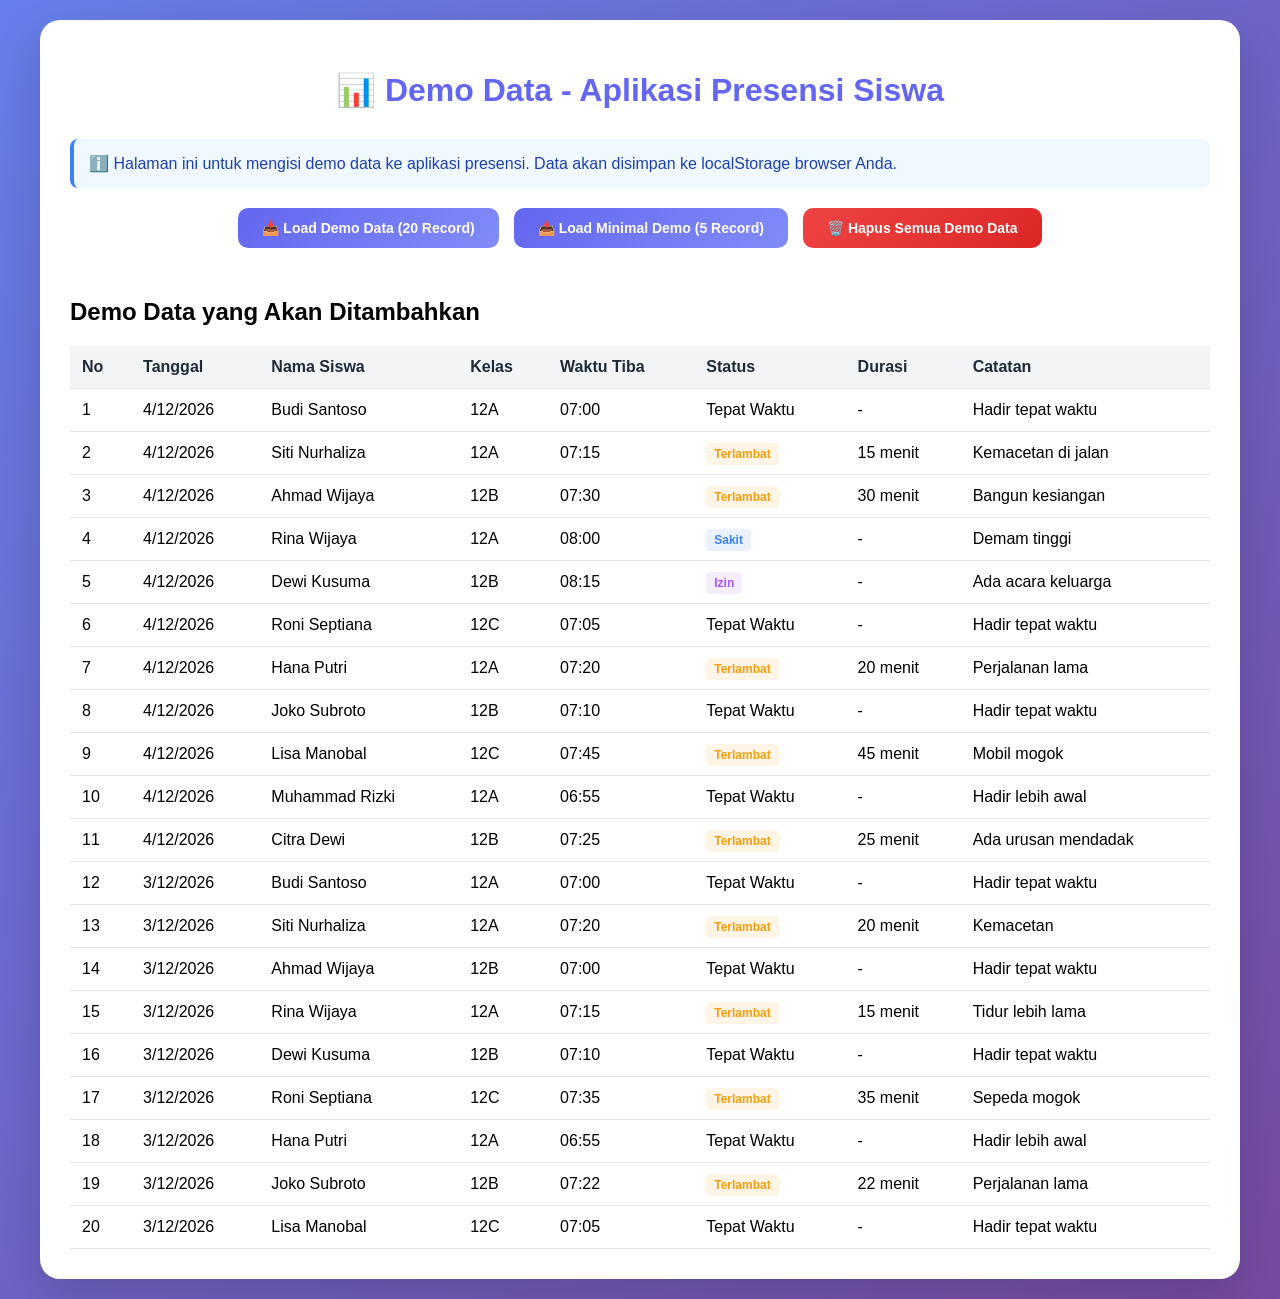
<file: demo-data.html>
<!DOCTYPE html>
<html lang="id">
<head>
    <meta charset="UTF-8">
    <meta name="viewport" content="width=device-width, initial-scale=1.0">
    <title>Demo Data - Aplikasi Presensi Siswa</title>
    <style>
        body {
            font-family: 'Segoe UI', Tahoma, Geneva, Verdana, sans-serif;
            max-width: 1200px;
            margin: 0 auto;
            padding: 20px;
            background: linear-gradient(135deg, #667eea 0%, #764ba2 100%);
            min-height: 100vh;
        }
        .container {
            background: white;
            border-radius: 20px;
            padding: 30px;
            box-shadow: 0 20px 50px rgba(0, 0, 0, 0.15);
        }
        h1 {
            color: #6366f1;
            text-align: center;
            margin-bottom: 30px;
        }
        .button-group {
            display: flex;
            gap: 15px;
            justify-content: center;
            margin-bottom: 30px;
            flex-wrap: wrap;
        }
        button {
            padding: 12px 24px;
            border: none;
            border-radius: 10px;
            font-size: 14px;
            font-weight: 600;
            cursor: pointer;
            transition: all 0.3s ease;
        }
        .btn-primary {
            background: linear-gradient(135deg, #6366f1, #818cf8);
            color: white;
        }
        .btn-primary:hover {
            transform: translateY(-2px);
            box-shadow: 0 10px 25px rgba(99, 102, 241, 0.4);
        }
        .btn-danger {
            background: linear-gradient(135deg, #ef4444, #dc2626);
            color: white;
        }
        .btn-danger:hover {
            transform: translateY(-2px);
            box-shadow: 0 10px 25px rgba(239, 68, 68, 0.4);
        }
        .info-box {
            background: #f0f9ff;
            border-left: 4px solid #3b82f6;
            padding: 15px;
            border-radius: 8px;
            margin-bottom: 20px;
            color: #1e40af;
        }
        .demo-data {
            overflow-x: auto;
        }
        table {
            width: 100%;
            border-collapse: collapse;
            margin-top: 20px;
        }
        th, td {
            padding: 12px;
            text-align: left;
            border-bottom: 1px solid #e5e7eb;
        }
        th {
            background: #f3f4f6;
            font-weight: 600;
            color: #1f2937;
        }
        tr:hover {
            background: #f9fafb;
        }
        .status-tepat {
            background: rgba(16, 185, 129, 0.1);
            color: #10b981;
            padding: 4px 8px;
            border-radius: 4px;
            font-weight: 600;
            font-size: 12px;
        }
        .status-terlambat {
            background: rgba(245, 158, 11, 0.1);
            color: #f59e0b;
            padding: 4px 8px;
            border-radius: 4px;
            font-weight: 600;
            font-size: 12px;
        }
        .status-sakit {
            background: rgba(59, 130, 246, 0.1);
            color: #3b82f6;
            padding: 4px 8px;
            border-radius: 4px;
            font-weight: 600;
            font-size: 12px;
        }
        .status-izin {
            background: rgba(168, 85, 247, 0.1);
            color: #a855f7;
            padding: 4px 8px;
            border-radius: 4px;
            font-weight: 600;
            font-size: 12px;
        }
        .success-message {
            background: #ecfdf5;
            border-left: 4px solid #10b981;
            padding: 15px;
            border-radius: 8px;
            margin-bottom: 20px;
            color: #065f46;
            display: none;
        }
        .success-message.show {
            display: block;
            animation: slideIn 0.3s ease;
        }
        @keyframes slideIn {
            from {
                opacity: 0;
                transform: translateX(-20px);
            }
            to {
                opacity: 1;
                transform: translateX(0);
            }
        }
    </style>
</head>
<body>
    <div class="container">
        <h1>📊 Demo Data - Aplikasi Presensi Siswa</h1>
        
        <div class="info-box">
            ℹ️ Halaman ini untuk mengisi demo data ke aplikasi presensi. Data akan disimpan ke localStorage browser Anda.
        </div>
        
        <div id="successMessage" class="success-message">✓ Demo data berhasil ditambahkan! Buka aplikasi presensi dan lihat data di Dashboard.</div>
        
        <div class="button-group">
            <button class="btn-primary" onclick="loadDemoData()">📥 Load Demo Data (20 Record)</button>
            <button class="btn-primary" onclick="loadMinimalDemo()">📥 Load Minimal Demo (5 Record)</button>
            <button class="btn-danger" onclick="clearDemo()">🗑️ Hapus Semua Demo Data</button>
        </div>
        
        <div class="demo-data">
            <h2>Demo Data yang Akan Ditambahkan</h2>
            <table>
                <thead>
                    <tr>
                        <th>No</th>
                        <th>Tanggal</th>
                        <th>Nama Siswa</th>
                        <th>Kelas</th>
                        <th>Waktu Tiba</th>
                        <th>Status</th>
                        <th>Durasi</th>
                        <th>Catatan</th>
                    </tr>
                </thead>
                <tbody id="demoTable">
                </tbody>
            </table>
        </div>
    </div>

    <script>
        const demoData = [
            {
                studentName: 'Budi Santoso',
                studentClass: '12A',
                nisn: '1234567890',
                arrivalTime: '07:00',
                status: 'Tepat Waktu',
                duration: 0,
                notes: 'Hadir tepat waktu',
                date: new Date().toLocaleDateString('id-ID'),
                timestamp: new Date().toISOString()
            },
            {
                studentName: 'Siti Nurhaliza',
                studentClass: '12A',
                nisn: '1234567891',
                arrivalTime: '07:15',
                status: 'Terlambat',
                duration: 15,
                notes: 'Kemacetan di jalan',
                date: new Date().toLocaleDateString('id-ID'),
                timestamp: new Date().toISOString()
            },
            {
                studentName: 'Ahmad Wijaya',
                studentClass: '12B',
                nisn: '1234567892',
                arrivalTime: '07:30',
                status: 'Terlambat',
                duration: 30,
                notes: 'Bangun kesiangan',
                date: new Date().toLocaleDateString('id-ID'),
                timestamp: new Date().toISOString()
            },
            {
                studentName: 'Rina Wijaya',
                studentClass: '12A',
                nisn: '1234567893',
                arrivalTime: '08:00',
                status: 'Sakit',
                duration: 0,
                notes: 'Demam tinggi',
                date: new Date().toLocaleDateString('id-ID'),
                timestamp: new Date().toISOString()
            },
            {
                studentName: 'Dewi Kusuma',
                studentClass: '12B',
                nisn: '1234567894',
                arrivalTime: '08:15',
                status: 'Izin',
                duration: 0,
                notes: 'Ada acara keluarga',
                date: new Date().toLocaleDateString('id-ID'),
                timestamp: new Date().toISOString()
            },
            {
                studentName: 'Roni Septiana',
                studentClass: '12C',
                nisn: '1234567895',
                arrivalTime: '07:05',
                status: 'Tepat Waktu',
                duration: 0,
                notes: 'Hadir tepat waktu',
                date: new Date().toLocaleDateString('id-ID'),
                timestamp: new Date().toISOString()
            },
            {
                studentName: 'Hana Putri',
                studentClass: '12A',
                nisn: '1234567896',
                arrivalTime: '07:20',
                status: 'Terlambat',
                duration: 20,
                notes: 'Perjalanan lama',
                date: new Date().toLocaleDateString('id-ID'),
                timestamp: new Date().toISOString()
            },
            {
                studentName: 'Joko Subroto',
                studentClass: '12B',
                nisn: '1234567897',
                arrivalTime: '07:10',
                status: 'Tepat Waktu',
                duration: 0,
                notes: 'Hadir tepat waktu',
                date: new Date().toLocaleDateString('id-ID'),
                timestamp: new Date().toISOString()
            },
            {
                studentName: 'Lisa Manobal',
                studentClass: '12C',
                nisn: '1234567898',
                arrivalTime: '07:45',
                status: 'Terlambat',
                duration: 45,
                notes: 'Mobil mogok',
                date: new Date().toLocaleDateString('id-ID'),
                timestamp: new Date().toISOString()
            },
            {
                studentName: 'Muhammad Rizki',
                studentClass: '12A',
                nisn: '1234567899',
                arrivalTime: '06:55',
                status: 'Tepat Waktu',
                duration: 0,
                notes: 'Hadir lebih awal',
                date: new Date().toLocaleDateString('id-ID'),
                timestamp: new Date().toISOString()
            },
            {
                studentName: 'Citra Dewi',
                studentClass: '12B',
                nisn: '1234567900',
                arrivalTime: '07:25',
                status: 'Terlambat',
                duration: 25,
                notes: 'Ada urusan mendadak',
                date: new Date().toLocaleDateString('id-ID'),
                timestamp: new Date().toISOString()
            },
            // Data hari kemarin
            {
                studentName: 'Budi Santoso',
                studentClass: '12A',
                nisn: '1234567890',
                arrivalTime: '07:00',
                status: 'Tepat Waktu',
                duration: 0,
                notes: 'Hadir tepat waktu',
                date: new Date(Date.now() - 86400000).toLocaleDateString('id-ID'),
                timestamp: new Date(Date.now() - 86400000).toISOString()
            },
            {
                studentName: 'Siti Nurhaliza',
                studentClass: '12A',
                nisn: '1234567891',
                arrivalTime: '07:20',
                status: 'Terlambat',
                duration: 20,
                notes: 'Kemacetan',
                date: new Date(Date.now() - 86400000).toLocaleDateString('id-ID'),
                timestamp: new Date(Date.now() - 86400000).toISOString()
            },
            {
                studentName: 'Ahmad Wijaya',
                studentClass: '12B',
                nisn: '1234567892',
                arrivalTime: '07:00',
                status: 'Tepat Waktu',
                duration: 0,
                notes: 'Hadir tepat waktu',
                date: new Date(Date.now() - 86400000).toLocaleDateString('id-ID'),
                timestamp: new Date(Date.now() - 86400000).toISOString()
            },
            {
                studentName: 'Rina Wijaya',
                studentClass: '12A',
                nisn: '1234567893',
                arrivalTime: '07:15',
                status: 'Terlambat',
                duration: 15,
                notes: 'Tidur lebih lama',
                date: new Date(Date.now() - 86400000).toLocaleDateString('id-ID'),
                timestamp: new Date(Date.now() - 86400000).toISOString()
            },
            {
                studentName: 'Dewi Kusuma',
                studentClass: '12B',
                nisn: '1234567894',
                arrivalTime: '07:10',
                status: 'Tepat Waktu',
                duration: 0,
                notes: 'Hadir tepat waktu',
                date: new Date(Date.now() - 86400000).toLocaleDateString('id-ID'),
                timestamp: new Date(Date.now() - 86400000).toISOString()
            },
            {
                studentName: 'Roni Septiana',
                studentClass: '12C',
                nisn: '1234567895',
                arrivalTime: '07:35',
                status: 'Terlambat',
                duration: 35,
                notes: 'Sepeda mogok',
                date: new Date(Date.now() - 86400000).toLocaleDateString('id-ID'),
                timestamp: new Date(Date.now() - 86400000).toISOString()
            },
            {
                studentName: 'Hana Putri',
                studentClass: '12A',
                nisn: '1234567896',
                arrivalTime: '06:55',
                status: 'Tepat Waktu',
                duration: 0,
                notes: 'Hadir lebih awal',
                date: new Date(Date.now() - 86400000).toLocaleDateString('id-ID'),
                timestamp: new Date(Date.now() - 86400000).toISOString()
            },
            {
                studentName: 'Joko Subroto',
                studentClass: '12B',
                nisn: '1234567897',
                arrivalTime: '07:22',
                status: 'Terlambat',
                duration: 22,
                notes: 'Perjalanan lama',
                date: new Date(Date.now() - 86400000).toLocaleDateString('id-ID'),
                timestamp: new Date(Date.now() - 86400000).toISOString()
            },
            {
                studentName: 'Lisa Manobal',
                studentClass: '12C',
                nisn: '1234567898',
                arrivalTime: '07:05',
                status: 'Tepat Waktu',
                duration: 0,
                notes: 'Hadir tepat waktu',
                date: new Date(Date.now() - 86400000).toLocaleDateString('id-ID'),
                timestamp: new Date(Date.now() - 86400000).toISOString()
            }
        ];

        function displayDemoData() {
            const tbody = document.getElementById('demoTable');
            tbody.innerHTML = demoData.map((item, idx) => `
                <tr>
                    <td>${idx + 1}</td>
                    <td>${item.date}</td>
                    <td>${item.studentName}</td>
                    <td>${item.studentClass}</td>
                    <td>${item.arrivalTime}</td>
                    <td><span class="status-${item.status.toLowerCase().replace(/\s+/g, '')}">${item.status}</span></td>
                    <td>${item.duration ? item.duration + ' menit' : '-'}</td>
                    <td>${item.notes}</td>
                </tr>
            `).join('');
        }

        function loadDemoData() {
            const existing = JSON.parse(localStorage.getItem('attendanceData')) || [];
            const updated = [...existing, ...demoData];
            localStorage.setItem('attendanceData', JSON.stringify(updated));
            showSuccess();
        }

        function loadMinimalDemo() {
            const minimal = demoData.slice(0, 5);
            const existing = JSON.parse(localStorage.getItem('attendanceData')) || [];
            const updated = [...existing, ...minimal];
            localStorage.setItem('attendanceData', JSON.stringify(updated));
            showSuccess();
        }

        function clearDemo() {
            if (confirm('Apakah Anda yakin ingin menghapus semua data demo?')) {
                localStorage.removeItem('attendanceData');
                alert('✓ Semua demo data telah dihapus!');
            }
        }

        function showSuccess() {
            const message = document.getElementById('successMessage');
            message.classList.add('show');
            setTimeout(() => {
                message.classList.remove('show');
            }, 4000);
        }

        // Display demo data on page load
        window.addEventListener('DOMContentLoaded', displayDemoData);
    </script>
</body>
</html>
</file>
